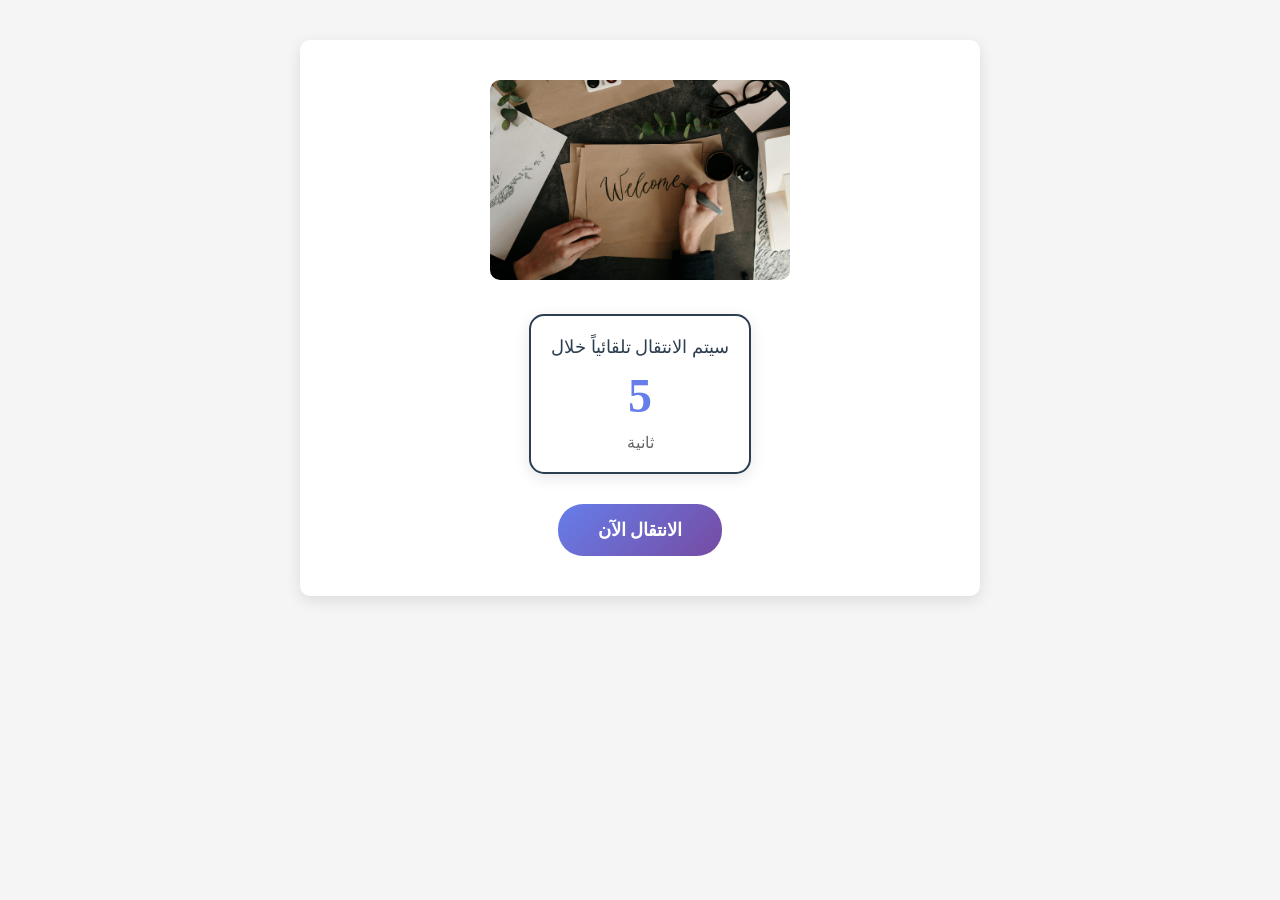
<file: basic.html>
<!DOCTYPE html>
<html lang="ar" dir="rtl">

<head>
    <meta charset="UTF-8">
    <meta name="viewport" content="width=device-width, initial-scale=1.0">
    <title>مرحباً - Jacqueline Saad</title>
    <link rel="icon" type="image/x-icon" href="media\download.webp">
    <meta name="description" content="Portfolio - Jacqueline Saad">
    <meta http-equiv="refresh" content="6; url=page.html">
     <meta name="author" content="Jacqueline Saad">
</head>

<body style="background: #f5f5f5; margin: 0; padding: 40px 20px; text-align: center; font-family: Cursive;">

    <div
        style="max-width: 600px; margin: 0 auto; background: white; border-radius: 10px; padding: 40px; box-shadow: 0 5px 15px rgba(0,0,0,0.1);">

        <div style="text-align: center; margin-bottom: 30px;">
            <img src="media\welcome1.jpg" alt="Welcome Image"
                style="width: 300px; max-width: 100%; border-radius: 10px;">
        </div>


        <div style="text-align: center; margin: 30px 0;">
            <div
                style="background: white; padding: 20px; border-radius: 15px; display: inline-block; box-shadow: 0 4px 15px rgba(0,0,0,0.1); border: 2px solid #2c3e50;">
                <div style="font-size: 18px; color: #2c3e50; margin-bottom: 10px;">سيتم الانتقال تلقائياً خلال</div>
                <div id="timer" style="font-size: 48px; color: #667eea; font-weight: bold; margin: 10px 0;">5</div>
                <div style="font-size: 16px; color: #666;">ثانية</div>
            </div>
        </div>


        <div style="text-align: center;">
            <a href="page.html" style="text-decoration: none;">
                <div style="background: linear-gradient(135deg, #667eea, #764ba2); color: white; text-align: center; 
                          padding: 15px 40px; border-radius: 25px; display: inline-block; cursor: pointer; 
                          font-weight: bold; font-size: 18px;">
                    الانتقال الآن
                </div>
            </a>
        </div>

    </div>

</body>

</html>
</file>
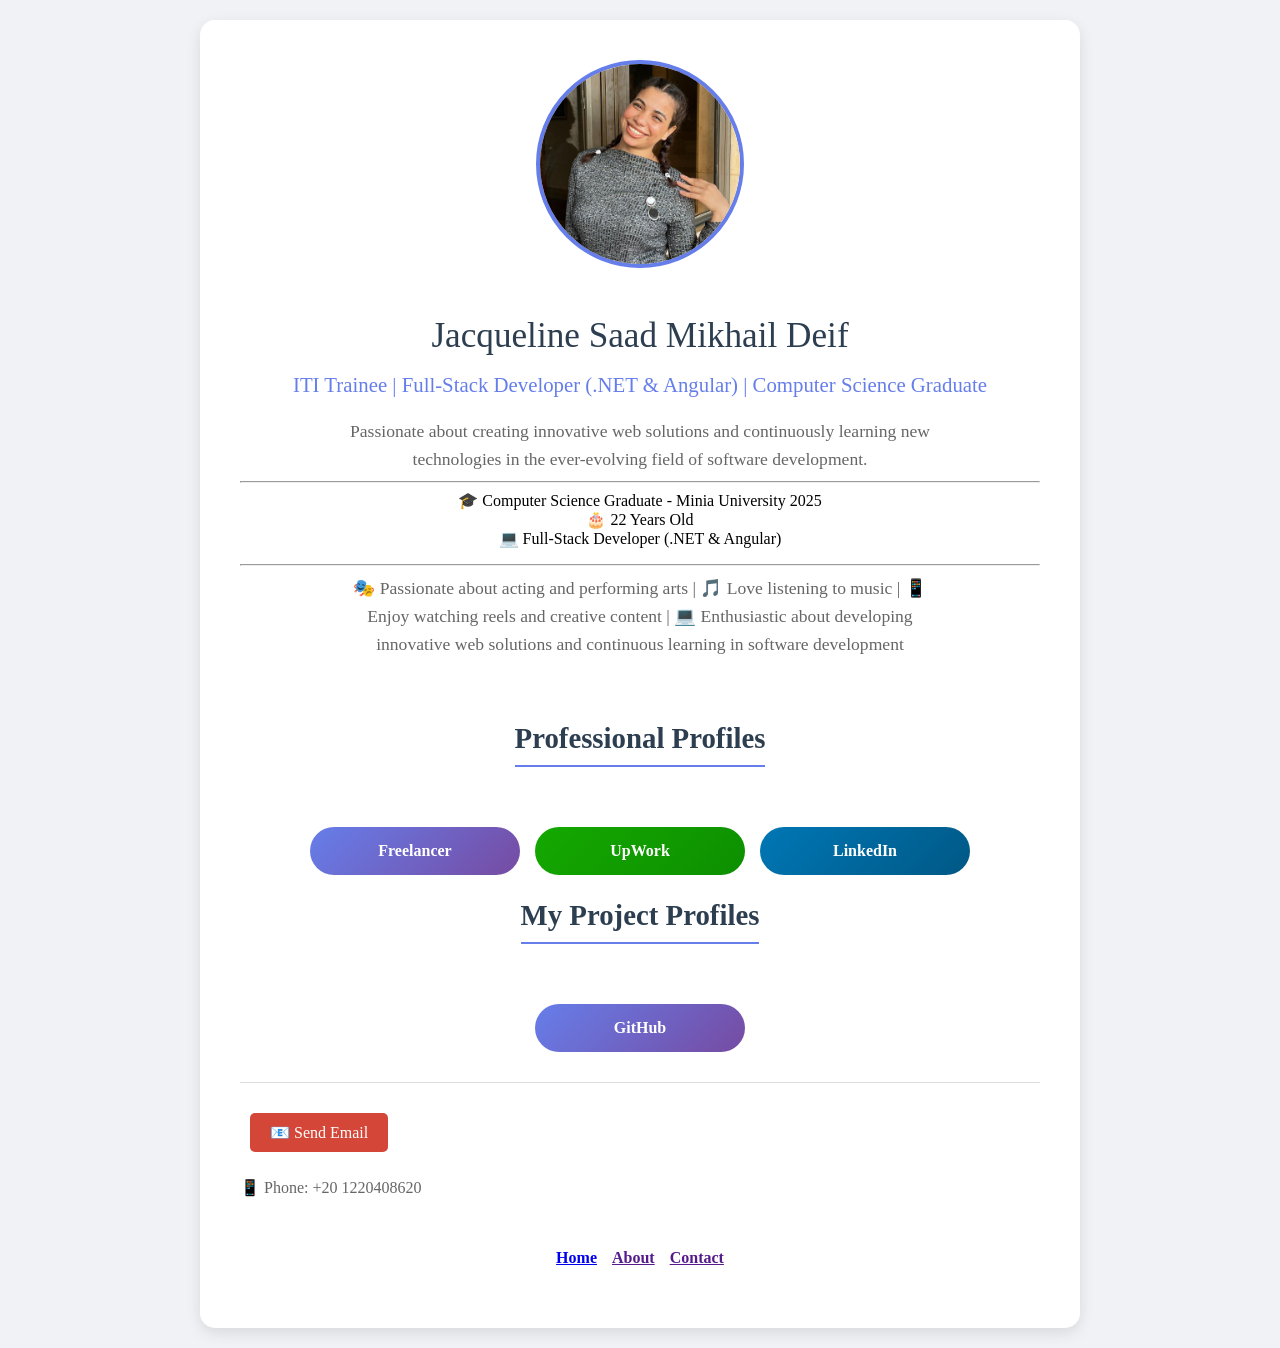
<file: page.html>
<!DOCTYPE html>
<html lang="en">

<head>
    <meta charset="UTF-8">
    <meta name="viewport" content="width=device-width, initial-scale=1.0">
    <title>Jacqueline Saad - Portfolio</title>
    <link rel="icon" type="image/x-icon" href="media\download.webp">
    <meta name="author" content="Jacqueline Saad">
    <meta name="description" content="ITI Trainee | Full-Stack Developer | Computer Science Graduate">
</head>

<body style="background-color: #f0f2f5; margin: 0; padding: 20px; font-family: Cursive;">

    <div id="start"
        style="max-width: 800px; margin: 0 auto; background: white; border-radius: 15px; padding: 40px; box-shadow: 0 5px 15px rgba(0,0,0,0.1);">

        <div style="text-align: center; margin-bottom: 40px;">
            <img src="media\profile.jpg" alt="Profile Picture"
                style="width: 200px; height: 200px; border-radius: 50%; object-fit: cover; border: 4px solid #667eea; margin-bottom: 20px;">

            <h1 style="color: #2c3e50; font-size: 2.2em; margin-bottom: 10px; font-weight: normal;">
                Jacqueline Saad Mikhail Deif
            </h1>

            <h2 style="color: #667eea; font-size: 1.3em; margin-bottom: 20px; font-weight: normal;">
                ITI Trainee | Full-Stack Developer (.NET & Angular) | Computer Science Graduate
            </h2>

            <p style="color: #666; font-size: 1.1em; line-height: 1.6; max-width: 600px; margin: 0 auto;">
                Passionate about creating innovative web solutions and continuously learning new technologies
                in the ever-evolving field of software development.<br><hr>

                🎓 Computer Science Graduate - Minia University 2025<br>
                🎂 22 Years Old<br>
                💻 Full-Stack Developer (.NET & Angular)
            </p>
            <hr>
            <p style="color: #666; font-size: 1.1em; line-height: 1.6; max-width: 600px; margin: 0 auto;">
                🎭 Passionate about acting and performing arts | 🎵 Love listening to music |
                📱 Enjoy watching reels and creative content | 💻 Enthusiastic about developing innovative web solutions
                and continuous learning in software development
            </p>
        </div>

        <!-- Freelance Accounts Section -->
        <div style="text-align: center;">
            <h2
                style="color: #2c3e50; font-size: 1.8em; margin-bottom: 30px; border-bottom: 2px solid #667eea; padding-bottom: 10px; display: inline-block;">
                Professional Profiles
            </h2>

            <div style="display: flex; justify-content: center; gap: 15px; flex-wrap: wrap; margin-top: 30px;">

                <!-- Freelancer -->
                <a href="https://www.freelancer.in/u/jacquelinesaad25" target="_blank" style="display: inline-block; background: linear-gradient(135deg, #667eea, #764ba2); color: white; 
                          text-decoration: none; padding: 15px 30px; border-radius: 25px; font-weight: bold; 
                          transition: all 0.3s; min-width: 150px;">
                    Freelancer
                </a>

                <!-- UpWork -->
                <a href="https://www.upwork.com/freelancers/~014cdf5960dcea42a6" style="display: inline-block; background: linear-gradient(135deg, #14a800, #0d8f00); color: white; 
                          text-decoration: none; padding: 15px 30px; border-radius: 25px; font-weight: bold; 
                          transition: all 0.3s; min-width: 150px;" target="_blank">
                    UpWork
                </a>

                <!-- LinkedIn -->
                <a href="https://www.linkedin.com/in/jacqueline-saad-519b5731a/" target="_blank" style="display: inline-block; background: linear-gradient(135deg, #0077b5, #005885); color: white; 
                          text-decoration: none; padding: 15px 30px; border-radius: 25px; font-weight: bold; 
                          transition: all 0.3s; min-width: 150px;">
                    LinkedIn
                </a>
            </div>
        </div>
        <div style="text-align: center;">
            <h2
                style="color: #2c3e50; font-size: 1.8em; margin-bottom: 30px; border-bottom: 2px solid #667eea; padding-bottom: 10px; display: inline-block;">
                My Project Profiles
            </h2>
            <div style="display: flex; justify-content: center; gap: 15px; flex-wrap: wrap; margin-top: 30px;">
                <a href="https://github.com/Jaclyn25" target="_blank" style="display: inline-block; background: linear-gradient(135deg, #667eea, #764ba2); color: white; 
                          text-decoration: none; padding: 15px 30px; border-radius: 25px; font-weight: bold; 
                          transition: all 0.3s; min-width: 150px;">
                    GitHub
                </a>
            </div>
        </div>

        <!-- Contact Info -->
        <div style="margin-top: 30px; padding-top: 20px; border-top: 1px solid #ddd;">
            <a href="mailto: jacquelinesaad497@gmail.com?subject=Portfolio Inquiry&body=Hello Jacqueline, I came across your portfolio and would like to connect."
                style="display: inline-block; background: #d44638; color: white; text-decoration: none; 
                      padding: 10px 20px; border-radius: 5px; margin: 10px;">
                📧 Send Email
            </a>
            <p style="color: #666;">
                📱 Phone: +20 1220408620
            </p>
        </div>
        <div style="display: flex; justify-content: center; gap: 15px; flex-wrap: wrap; margin-top: 30px;">
            <a href="#start">
                <h4 title="return to start">Home</h4>
            </a>
            <a href="">
                <h4 title="">About</h4>
            </a>
            <a href="">
                <h4 title="">Contact</h4>
            </a>
        </div>
    </div>

</body>

</html>
</file>
